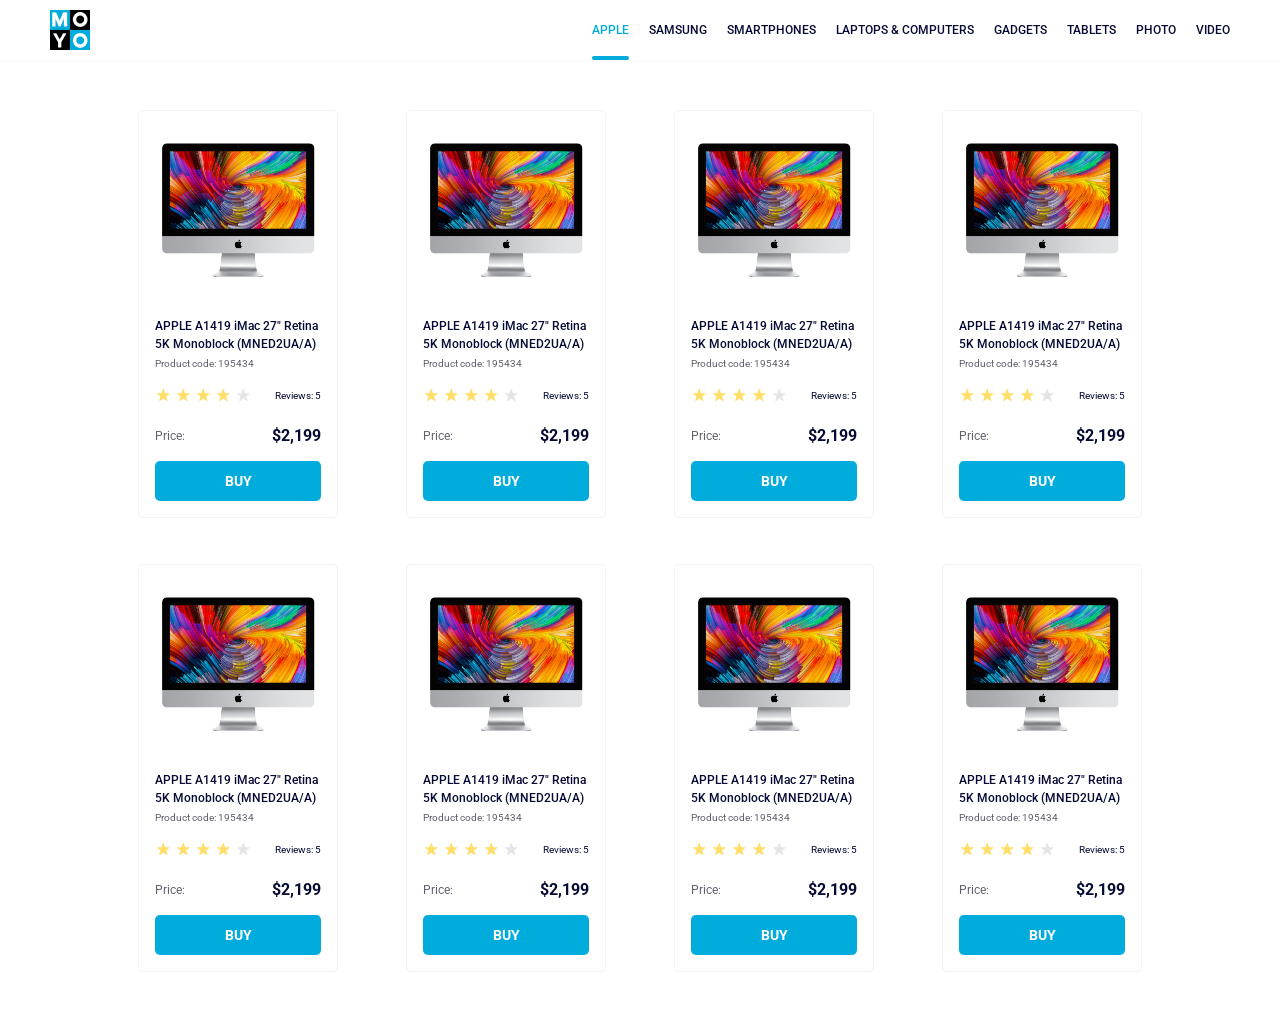
<file: index.html>
<!doctype html><html lang="en"><head><meta charset="utf-8"><meta name="viewport" content="width=device-width, initial-scale=1.0"><title>Catalog</title><link rel="preconnect" href="https://fonts.gstatic.com"><link href="https://fonts.googleapis.com/css2?family=Roboto:wght@400;500;700&display=swap" rel="stylesheet"><link rel="stylesheet" href="index.9d231227.css"></head><body> <header class="header"> <a href="#" class="header__logo"> <img src="logo.eddae0ff.png" alt="logo"> </a> <nav class="nav"> <a class="is-active nav__link">Apple</a> <a class="nav__link">Samsung</a> <a class="nav__link">Smartphones</a> <a class="hover nav__link" data-qa="nav-hover"> Laptops & Computers </a> <a class="nav__link">Gadgets</a> <a class="nav__link">Tablets</a> <a class="nav__link">Photo</a> <a class="nav__link">Video</a> </nav> </header> <main class="main"> <section class="catalog"> <div class="card catalog__item" data-qa="card"> <img src="imac.202c52ff.jpeg" alt="imac"> <p class="card__title"> APPLE A1419 iMac 27" Retina 5K Monoblock (MNED2UA/A) </p> <p class="card__product-code">Product code: 195434</p> <div class="card__reviews"> <ul class="card__stars"> <li class="card__star"></li> <li class="card__star"></li> <li class="card__star"></li> <li class="card__star"></li> <li class="card__star"></li> </ul> <div class="card__reviews-count"><span>Reviews: 5</span></div> </div> <div class="card__price"> <span class="price">Price:</span> <span class="card__prices">$2,199</span> </div> <a data-qa="hover" href="#" class="button"> BUY </a> </div> <div class="card catalog__item"> <img src="imac.202c52ff.jpeg" alt="imac"> <p class="card__title"> APPLE A1419 iMac 27" Retina 5K Monoblock (MNED2UA/A) </p> <p class="card__product-code">Product code: 195434</p> <div class="card__reviews"> <ul class="card__stars"> <li class="card__star"></li> <li class="card__star"></li> <li class="card__star"></li> <li class="card__star"></li> <li class="card__star"></li> </ul> <div class="card__reviews-count"><span>Reviews: 5</span></div> </div> <div class="card__price"> <span class="price">Price:</span> <span class="card__prices">$2,199</span> </div> <a data-qa="card-hover" href="#" class="button"> BUY </a> </div> <div class="card catalog__item"> <img src="imac.202c52ff.jpeg" alt="imac"> <p class="card__title"> APPLE A1419 iMac 27" Retina 5K Monoblock (MNED2UA/A) </p> <p class="card__product-code">Product code: 195434</p> <div class="card__reviews"> <ul class="card__stars"> <li class="card__star"></li> <li class="card__star"></li> <li class="card__star"></li> <li class="card__star"></li> <li class="card__star"></li> </ul> <div class="card__reviews-count"><span>Reviews: 5</span></div> </div> <div class="card__price"> <span class="price">Price:</span> <span class="card__prices">$2,199</span> </div> <a data-qa="hover" href="#" class="button"> BUY </a> </div> <div class="card catalog__item"> <img src="imac.202c52ff.jpeg" alt="imac"> <p class="card__title"> APPLE A1419 iMac 27" Retina 5K Monoblock (MNED2UA/A) </p> <p class="card__product-code">Product code: 195434</p> <div class="card__reviews"> <ul class="card__stars"> <li class="card__star"></li> <li class="card__star"></li> <li class="card__star"></li> <li class="card__star"></li> <li class="card__star"></li> </ul> <div class="card__reviews-count"><span>Reviews: 5</span></div> </div> <div class="card__price"> <span class="price">Price:</span> <span class="card__prices">$2,199</span> </div> <a data-qa="hover" href="#" class="button"> BUY </a> </div> <div class="card catalog__item"> <img src="imac.202c52ff.jpeg" alt="imac"> <p class="card__title"> APPLE A1419 iMac 27" Retina 5K Monoblock (MNED2UA/A) </p> <p class="card__product-code">Product code: 195434</p> <div class="card__reviews"> <ul class="card__stars"> <li class="card__star"></li> <li class="card__star"></li> <li class="card__star"></li> <li class="card__star"></li> <li class="card__star"></li> </ul> <div class="card__reviews-count"><span>Reviews: 5</span></div> </div> <div class="card__price"> <span class="price">Price:</span> <span class="card__prices">$2,199</span> </div> <a data-qa="hover" href="#" class="button"> BUY </a> </div> <div class="card catalog__item"> <img src="imac.202c52ff.jpeg" alt="imac"> <p class="card__title"> APPLE A1419 iMac 27" Retina 5K Monoblock (MNED2UA/A) </p> <p class="card__product-code">Product code: 195434</p> <div class="card__reviews"> <ul class="card__stars"> <li class="card__star"></li> <li class="card__star"></li> <li class="card__star"></li> <li class="card__star"></li> <li class="card__star"></li> </ul> <div class="card__reviews-count"><span>Reviews: 5</span></div> </div> <div class="card__price"> <span class="price">Price:</span> <span class="card__prices">$2,199</span> </div> <a data-qa="hover" href="#" class="button"> BUY </a> </div> <div class="card catalog__item"> <img src="imac.202c52ff.jpeg" alt="imac"> <p class="card__title"> APPLE A1419 iMac 27" Retina 5K Monoblock (MNED2UA/A) </p> <p class="card__product-code">Product code: 195434</p> <div class="card__reviews"> <ul class="card__stars"> <li class="card__star"></li> <li class="card__star"></li> <li class="card__star"></li> <li class="card__star"></li> <li class="card__star"></li> </ul> <div class="card__reviews-count"><span>Reviews: 5</span></div> </div> <div class="card__price"> <span class="price">Price:</span> <span class="card__prices">$2,199</span> </div> <a data-qa="hover" href="#" class="button"> BUY </a> </div> <div class="card catalog__item"> <img src="imac.202c52ff.jpeg" alt="imac"> <p class="card__title"> APPLE A1419 iMac 27" Retina 5K Monoblock (MNED2UA/A) </p> <p class="card__product-code">Product code: 195434</p> <div class="card__reviews"> <ul class="card__stars"> <li class="card__star"></li> <li class="card__star"></li> <li class="card__star"></li> <li class="card__star"></li> <li class="card__star"></li> </ul> <div class="card__reviews-count"><span>Reviews: 5</span></div> </div> <div class="card__price"> <span class="price">Price:</span> <span class="card__prices">$2,199</span> </div> <a data-qa="hover" href="#" class="button"> BUY </a> </div> </section> </main> </body></html>
</file>
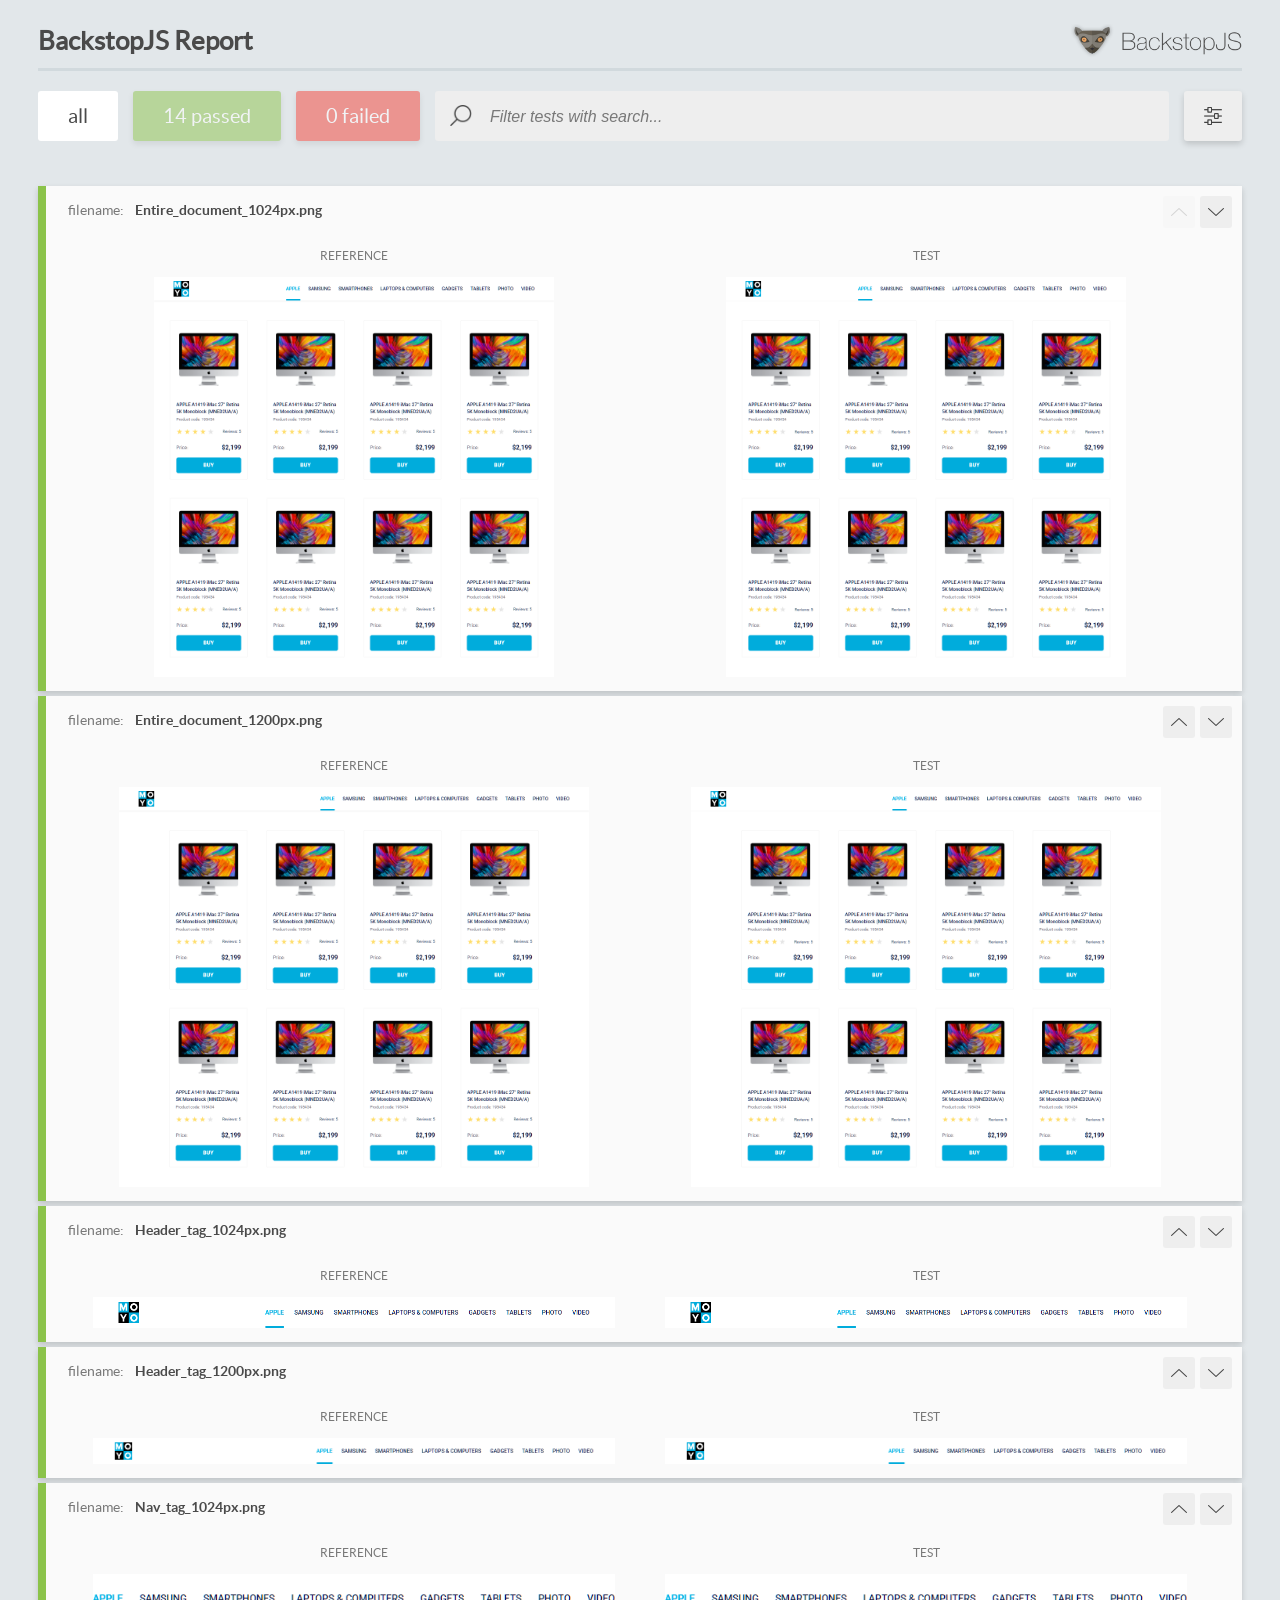
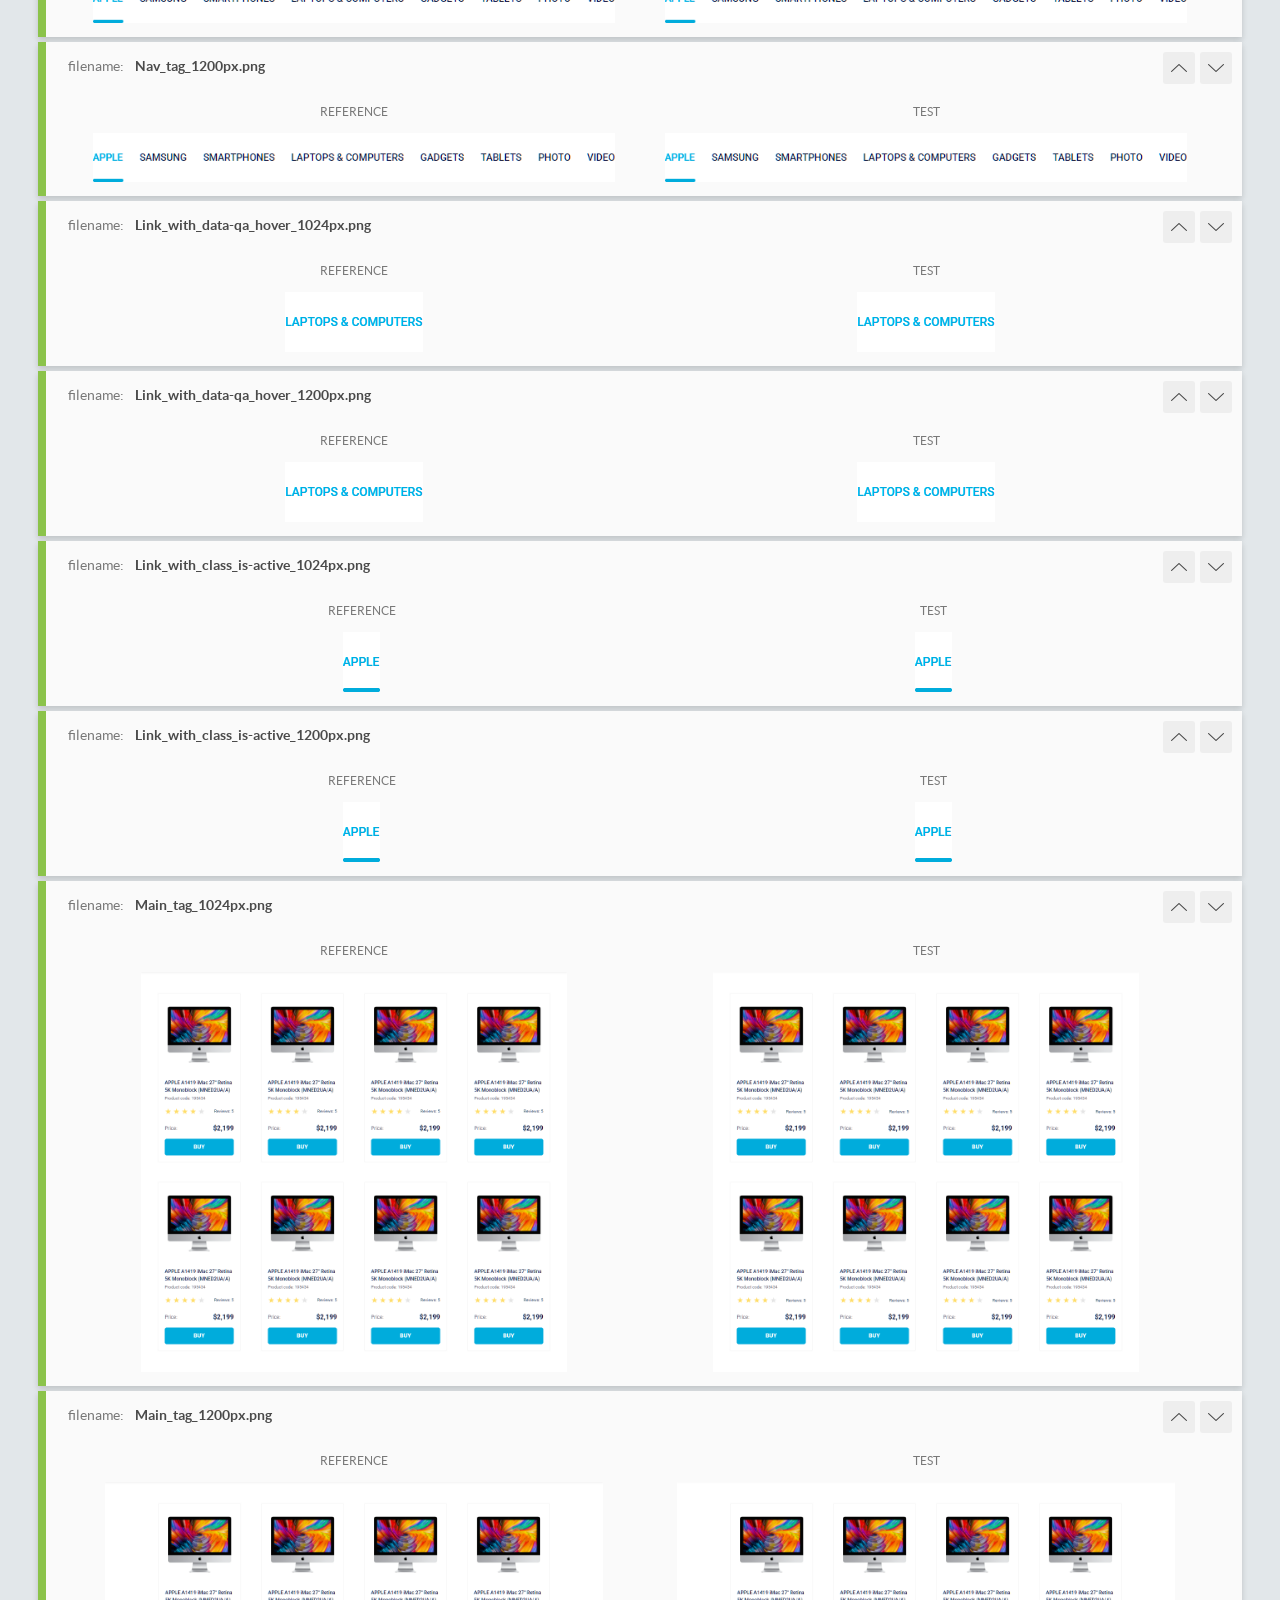
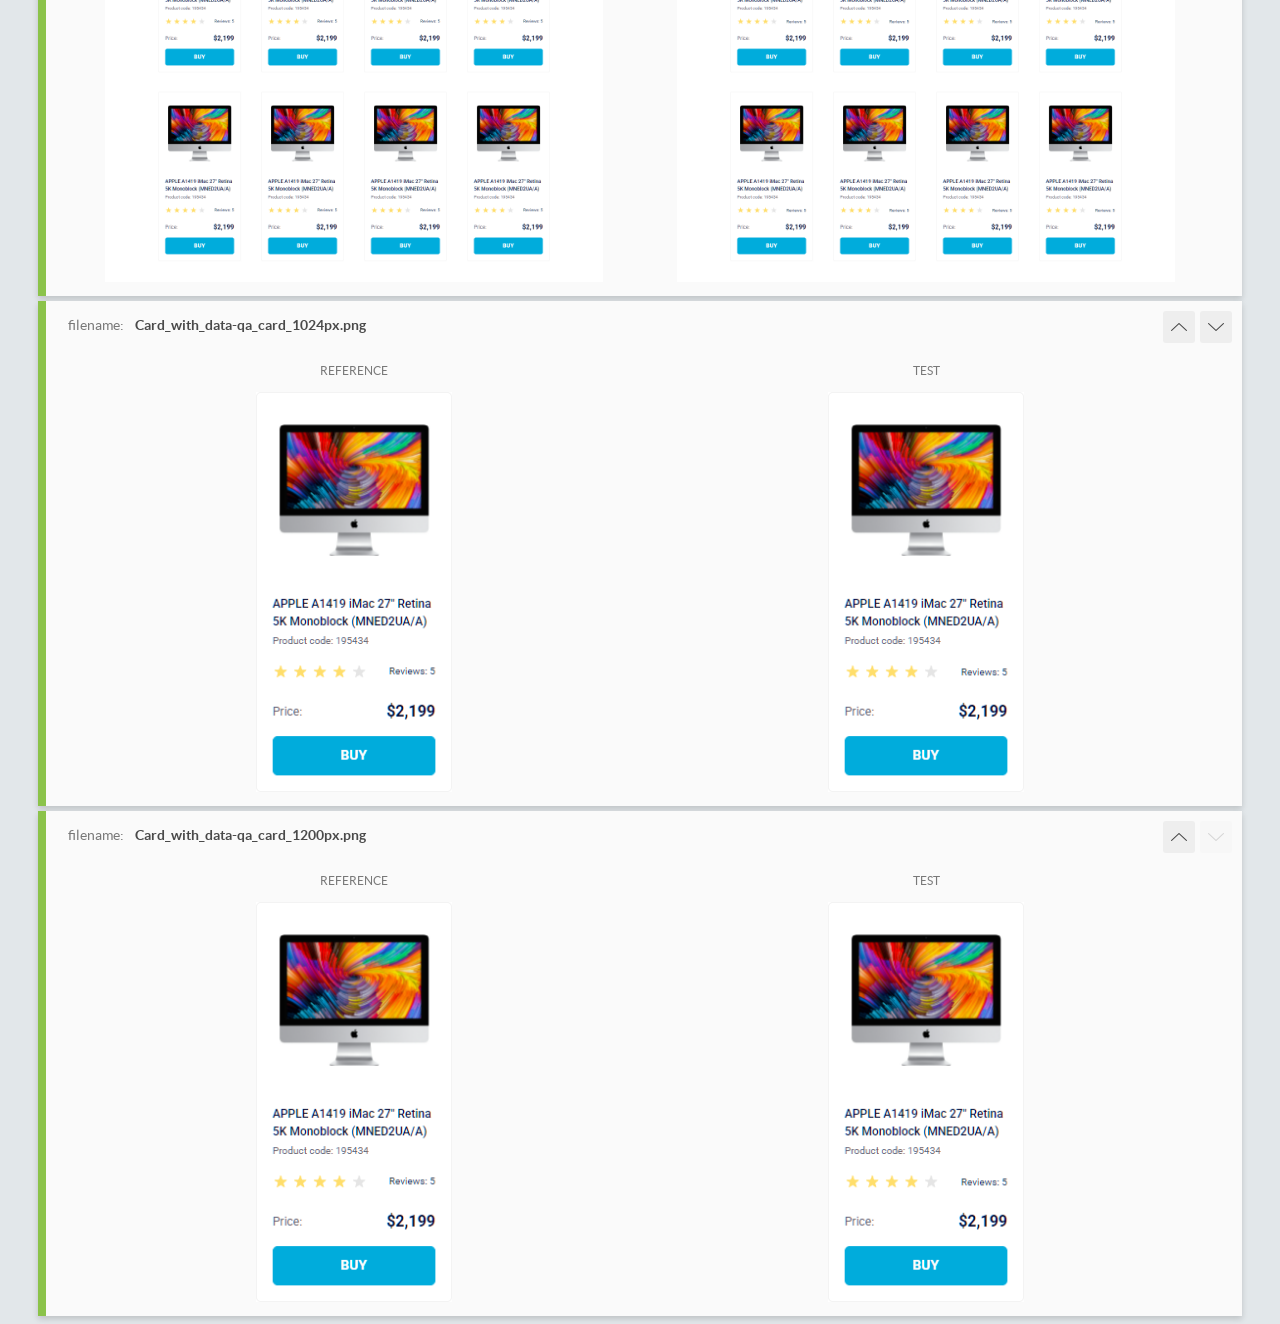
<file: report/html_report/index.html>
<!DOCTYPE html>
<html>
  <head>
    <meta charset="utf-8">
    <!-- Disable Cache -->
    <meta http-equiv="Cache-Control" content="no-cache, no-store, must-revalidate">
    <meta http-equiv="Pragma" content="no-cache">
    <meta http-equiv="Expires" content="0">

    <title>BackstopJS Report</title>

    <style>
      @font-face {
          font-family: 'latoregular';
          src: url('./assets/fonts/lato-regular-webfont.woff2') format('woff2'),
              url('./assets/fonts/lato-regular-webfont.woff') format('woff');
          font-weight: 400;
          font-style: normal;
      }
      @font-face {
          font-family: 'latobold';
          src: url('./assets/fonts/lato-bold-webfont.woff2') format('woff2'),
              url('./assets/fonts/lato-bold-webfont.woff') format('woff');
          font-weight: 700;
          font-style: normal;
      }

      .ReactModal__Body--open {
          overflow: hidden;
      }
      .ReactModal__Body--open .header {
        display: none;
      }

    </style>
  </head>
  <body style="background-color: #E2E7EA">
    <div id="root">

    </div>
    <script>
      function report (report) { // eslint-disable-line no-unused-vars
        window.tests = report;
      }
    </script>
    <script src="config.js"></script>
    <script src="index_bundle.js"></script>
  </body>
</html>
</file>
<file: index.9d231227.css>
.card{box-sizing:border-box;border:1px solid #f3f3f3;border-radius:5px;flex-direction:column;width:200px;padding:32px 16px 16px;transition-duration:.3s;display:flex}.card img{align-self:center;width:160px;height:134px}.card__title{color:#060b35;letter-spacing:0%;margin:40px 0 0;font-size:12px;font-weight:500;line-height:18px}.card__product-code{color:#616070;margin:4px 0 0;font-size:10px;line-height:14px}.card__price{justify-content:space-between;align-items:center;margin-top:24px;display:flex}.card__price .price{color:#616070;font-size:12px;font-weight:400;line-height:18px}.card__price .card__prices{color:#060b35;font-size:16px;font-weight:700;line-height:18px}.card__reviews{justify-content:space-between;margin-top:16px;display:flex}.card__reviews-count{color:#060b35;text-align:right;justify-content:flex-end;align-items:flex-end;width:53px;font-size:10px;font-weight:400;line-height:14px;display:flex}.card__stars{justify-content:space-between;align-items:center;margin:0;padding:0;list-style:none;display:flex}.card__star{background-image:url(star-active.edda4c43.svg);background-position:50%;background-repeat:no-repeat;width:16px;height:16px;margin-right:4px}.card__star:last-child{background-image:url(star.822d561e.svg);margin-right:0}.button{color:#fff;background-color:#00acdc;border:0;border-radius:5px;justify-content:center;align-items:center;height:40px;margin-top:16px;font-size:14px;font-weight:700;line-height:16px;text-decoration:none;display:flex}.button:hover{color:#00acdc;background-color:#fff;border:1px solid #00acdc;transition:all .3s}.card:hover{transform:scale(1.2)}.card:hover .card__title .card__title{color:#34568b}.header{box-sizing:border-box;justify-content:space-between;align-items:center;width:100vw;height:60px;padding-inline:50px;display:flex;box-shadow:0 0 4px #0000000d}.header__logo{width:40px;height:40px;margin:0}.header .nav{text-transform:uppercase;align-items:center;gap:20px;height:100%;margin:0;padding:0;list-style:none;display:flex}.header .nav__link{color:#060b35;font-size:12px;font-weight:500;line-height:100%;transition:all .3s;position:relative}.header .nav__link:hover{cursor:pointer;color:#00acdc}.header .hover{height:60px;line-height:60px;transition-duration:.3s}.header .hover:hover{color:#00acdc}.header .is-active{color:#00acdc;height:60px;line-height:60px;position:relative}.header .is-active:after{content:"";background-color:#00acdc;border-radius:8px;width:100%;height:4px;position:absolute;bottom:0;left:0}.catalog{grid-template-columns:repeat(4,1fr);place-items:center;gap:46px 48px;padding:50px 40px;display:grid}@media screen and (width>=488px){.catalog{grid-template-columns:repeat(2,1fr)}}@media screen and (width>=768px){.catalog{grid-template-columns:repeat(3,1fr)}}@media screen and (width>=1024px){.catalog{grid-template-columns:repeat(4,1fr)}}@media screen and (width>=1200px){.catalog{padding:50px 128px}}body{font-optical-sizing:auto;margin:0;font-family:Roboto,sans-serif;overflow-x:hidden}
/*# sourceMappingURL=index.9d231227.css.map */
</file>
